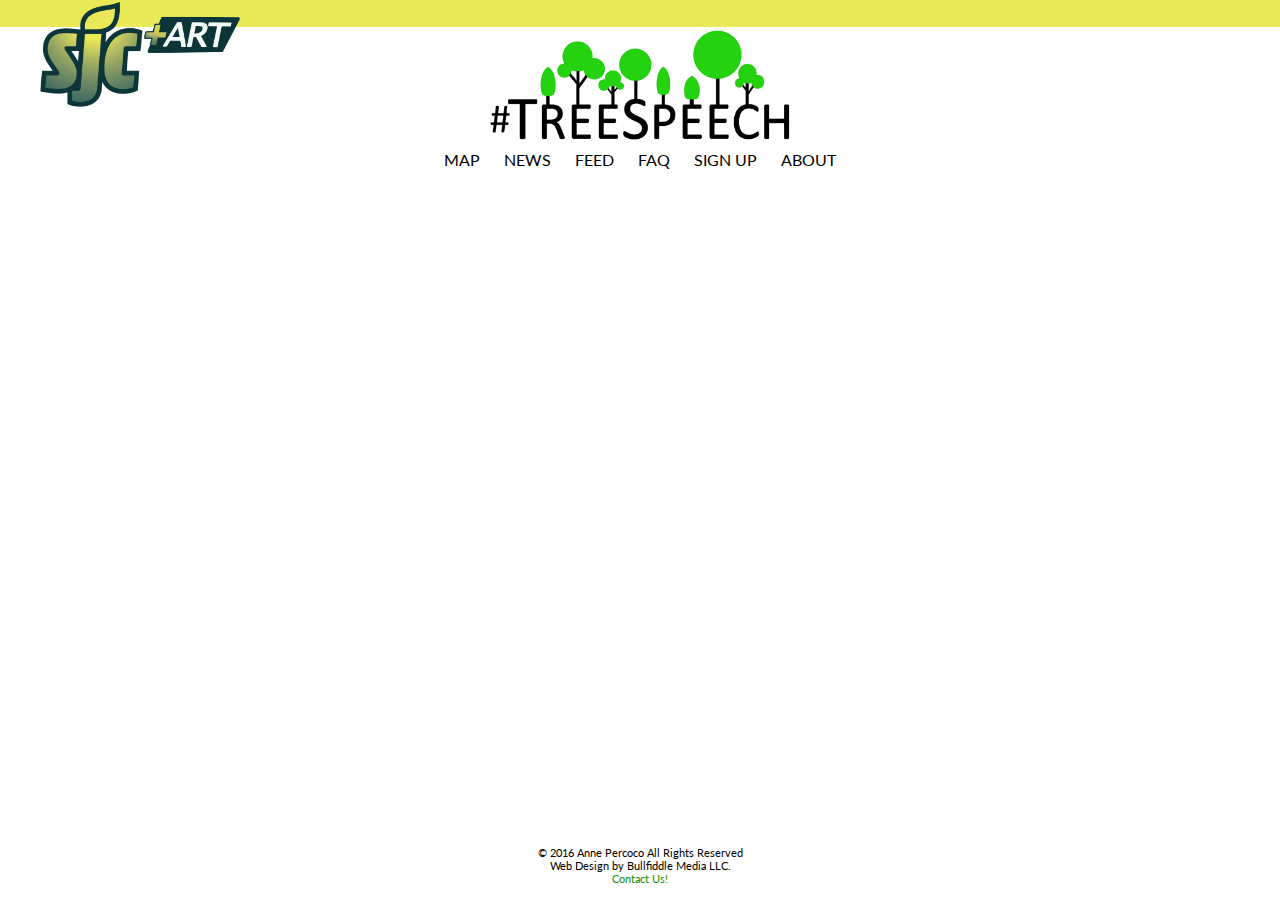
<file: index.html>
<!DOCTYPE html>
<html>
<head>
<meta charset=utf-8 />
<title>#treespeech</title>
<meta name='viewport' content='initial-scale=1,maximum-scale=1,user-scalable=no' />
<link href='css/normalize.css' rel='stylesheet' />
<link href='https://fonts.googleapis.com/css?family=Lato:400,100,700,900,300' rel='stylesheet' type='text/css'>
<link rel="stylesheet" href="https://maxcdn.bootstrapcdn.com/font-awesome/4.6.2/css/font-awesome.min.css">
<script src='https://api.mapbox.com/mapbox.js/v2.4.0/mapbox.js'></script>
<link href='https://api.mapbox.com/mapbox.js/v2.4.0/mapbox.css' rel='stylesheet' />
<link href='css/style.css' rel='stylesheet' />

</head>
<body>

<header>
    <div id="sjc-line"></div>
   <img id="sjc-logo" src="img/sjclogo.png" alt="Sustainable JC" />
     <img id="main-logo" src="img/mainlogo.png" alt="#TreeSpeech"/>
     <ul class="menu" id="big-nav">
        <li class="menu-item"><a href="index.html">Map</a></li>
        <li class="menu-item"><a href="news.html">News</a></li>
        <li class="menu-item"><a href="feed.html">Feed</a></li>
        <!-- <li class="menu-item"><a href="videos.html">Videos</a></li> -->
        <li class="menu-item"><a href="faq.html">FAQ</a></li>
        <li class="menu-item"><a href="signup.html">Sign Up</a></li>
        <li class="menu-item"><a href="about.html">About</a></li>
    </ul>
    <ul class="menu" id="mobile-nav">
        <li id="menu-bars"><a href="#"><i class="fa fa-bars" aria-hidden="true"></i></a></li>
        <li class="menu-item"><a href="index.html">Map</a></li>
        <li class="menu-item"><a href="news.html">News</a></li>
        <li class="menu-item"><a href="feed.html">Feed</a></li>
        <!-- <li class="menu-item"><a href="videos.html">Videos</a></li> -->
        <li class="menu-item"><a href="faq.html">FAQ</a></li>
        <li class="menu-item"><a href="signup.html">Sign Up</a></li>
        <li class="menu-item"><a href="about.html">About</a></li>
    </ul>
</header>

<!-- <ul class="menu" id="social">
    <li><a href="#"><i class="fa fa-facebook-square" aria-hidden="true"></i></a></li>
    <li><a href="#"><i class="fa fa-twitter-square" aria-hidden="true"></i></a></li>
    <li><a href="#"><i class="fa fa-instagram" aria-hidden="true"></i></a></li>
</ul> -->

<div id='map'></div>

<footer id="mapfooter">
    <div>

        
        <p>&copy; 2016 Anne Percoco All Rights Reserved<br>Web Design by Bullfiddle Media LLC.<br><a href="mailto:treespeech@sustainablejc.net">Contact Us!</a></p>
    </div>

</footer>

<div id="tweecool"></div>


<script src="http://code.jquery.com/jquery-1.11.0.min.js" type="text/javascript" charset="utf-8"></script>
<script src="js/trees.js" type="text/javascript"></script>
<script src="js/tweecool.js" type="text/javascript"></script>

<script src="js/app.js" type="text/javascript" charset="utf-8"></script>

</body>
</html>
</file>
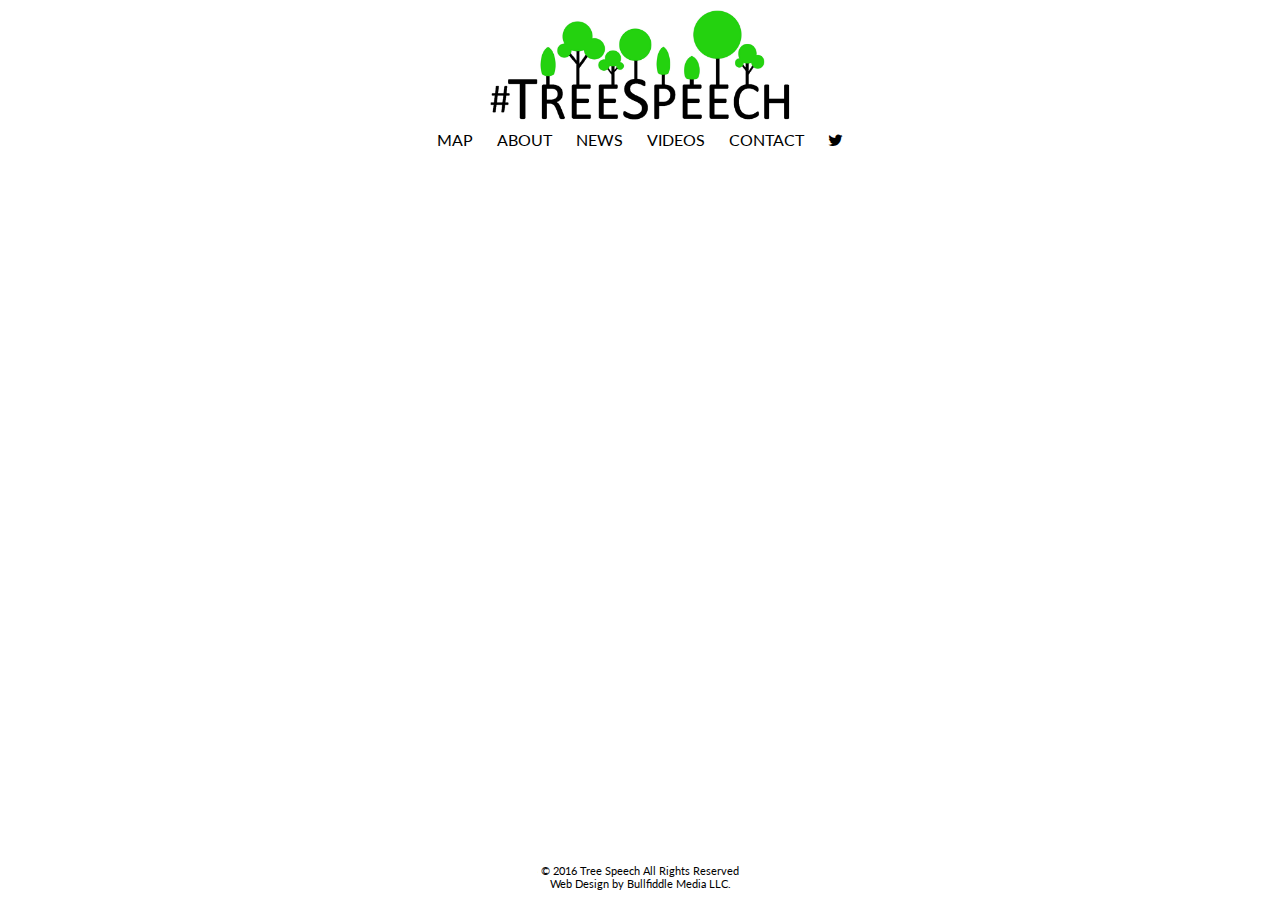
<file: new/index.html>
<!DOCTYPE html>
<html>
<head>
<meta charset=utf-8 />
<title>#treespeech</title>
<meta name='viewport' content='initial-scale=1,maximum-scale=1,user-scalable=no' />
<link href='css/normalize.css' rel='stylesheet' />
<link href='https://fonts.googleapis.com/css?family=Lato:400,100,700,900,300' rel='stylesheet' type='text/css'>
<link rel="stylesheet" href="https://maxcdn.bootstrapcdn.com/font-awesome/4.6.2/css/font-awesome.min.css">
<script src='https://api.mapbox.com/mapbox.js/v2.4.0/mapbox.js'></script>
<link href='https://api.mapbox.com/mapbox.js/v2.4.0/mapbox.css' rel='stylesheet' />
<link href='css/style.css' rel='stylesheet' />

</head>
<body>

<header>
	<img id="main-logo" src="img/mainlogo.png" alt="#TreeSpeech"/>
<!-- <h1 id="main-title">#treespeech</h1> -->
<ul class="menu" id="big-nav">
    <li class="menu-item"><a href="index.html">Map</a></li>
    <li class="menu-item"><a href="about.html">About</a></li>
    
    <li class="menu-item"><a href="news.html">News</a></li>
    <li class="menu-item"><a href="videos.html">Videos</a></li>
    <li class="menu-item"><a href="contact.html">Contact</a></li>
    <li class="menu-item"><a href="https://twitter.com/search?q=%23treespeech&src=tyah" target=" _blank"><i class="fa fa-twitter" aria-hidden="true"></i></a></li>
</ul>
<ul class="menu" id="mobile-nav">
    <li id="menu-bars"><a href="#"><i class="fa fa-bars" aria-hidden="true"></i></a></li>
    <li class="menu-item"><a href="index.html">Map</a></li>
    <li class="menu-item"><a href="about.html">About</a></li>
    
    <li class="menu-item"><a href="news.html">News</a></li>
    <li class="menu-item"><a href="videos.html">Videos</a></li>
    <li class="menu-item"><a href="contact.html">Contact</a></li>
    <li class="menu-item"><a href="https://twitter.com/search?q=%23treespeech&src=tyah" target=" _blank"><i class="fa fa-twitter-square" aria-hidden="true"></i></a></li>
</ul>
</header>

<!-- <ul class="menu" id="social">
    <li><a href="#"><i class="fa fa-facebook-square" aria-hidden="true"></i></a></li>
    <li><a href="#"><i class="fa fa-twitter-square" aria-hidden="true"></i></a></li>
    <li><a href="#"><i class="fa fa-instagram" aria-hidden="true"></i></a></li>
</ul> -->

<div id='map'></div>

<footer><p>&copy; 2016 Tree Speech All Rights Reserved<br>Web Design by Bullfiddle Media LLC.</p></footer>
<div id="tweecool"></div>

<script src="http://code.jquery.com/jquery-1.11.0.min.js" type="text/javascript" charset="utf-8"></script>

<script src="js/tweecool.js" type="text/javascript"></script>

<script src="js/app.js" type="text/javascript" charset="utf-8"></script>

</body>
</html>
</file>
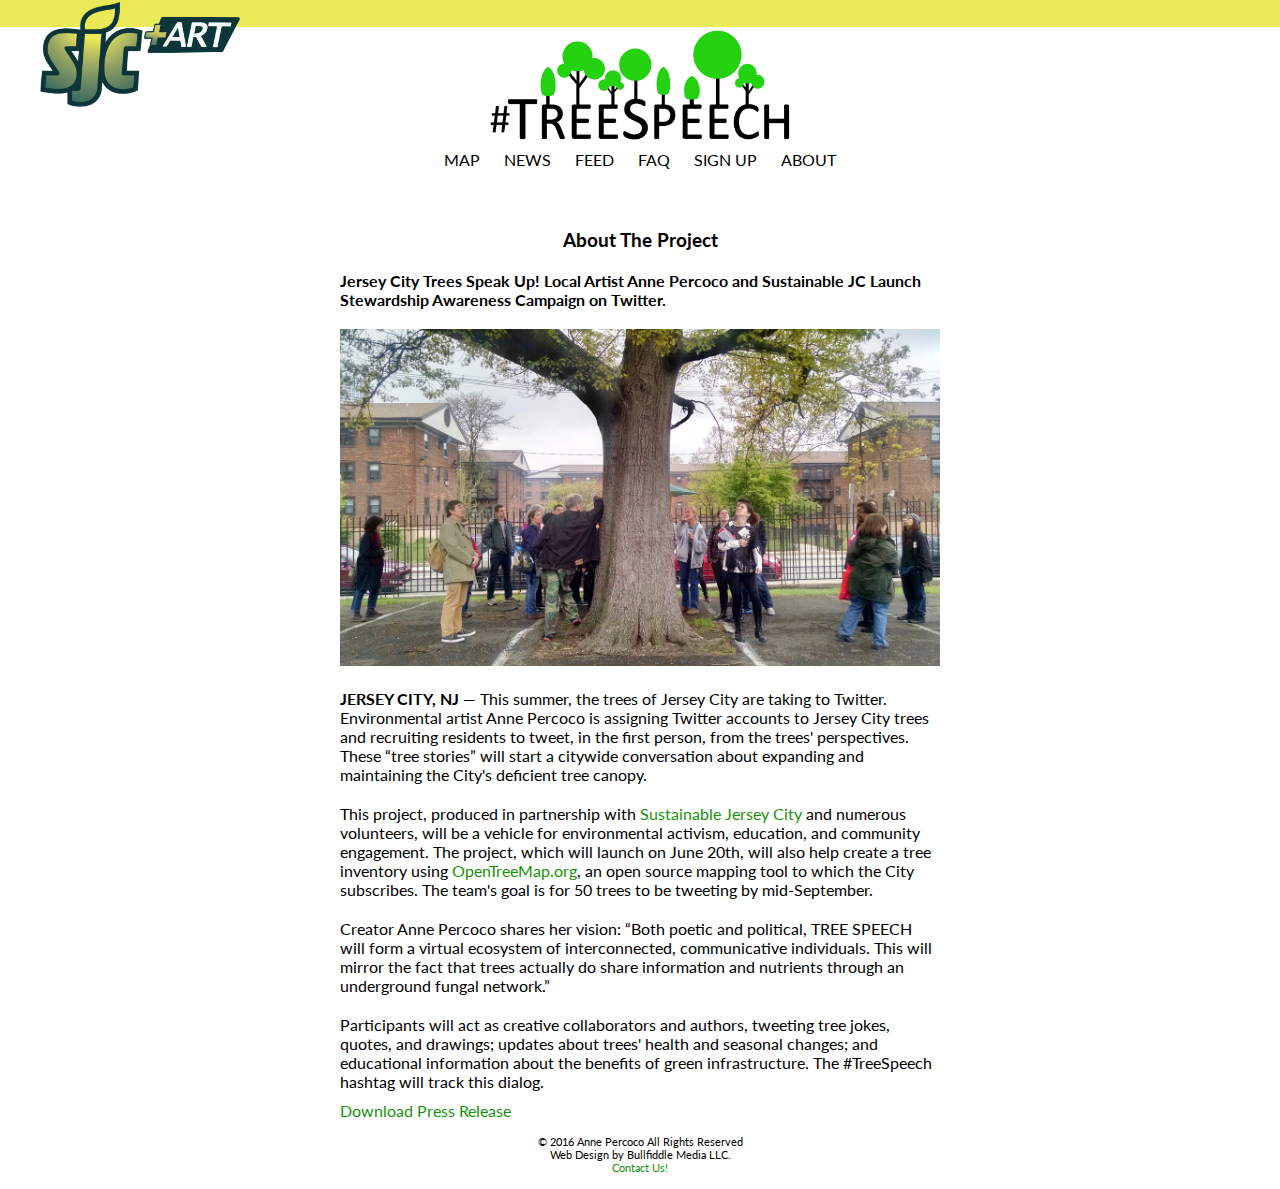
<file: about.html>
<!DOCTYPE html>
<html>
<head>
    <meta charset=utf-8 />
    <title>#treespeech</title>
    <meta name='viewport' content='initial-scale=1,maximum-scale=1,user-scalable=no' />
    <link href='css/normalize.css' rel='stylesheet' />
    <link href='https://fonts.googleapis.com/css?family=Lato:400,100,700,900,300' rel='stylesheet' type='text/css'>
    <link rel="stylesheet" href="https://maxcdn.bootstrapcdn.com/font-awesome/4.6.2/css/font-awesome.min.css">

    <link href='css/style.css' rel='stylesheet' />

</head>
<body>

   <header>
    <div id="sjc-line"></div>
   <img id="sjc-logo" src="img/sjclogo.png" alt="Sustainable JC" />
     <img id="main-logo" src="img/mainlogo.png" alt="#TreeSpeech"/>
     <ul class="menu" id="big-nav">
        <li class="menu-item"><a href="index.html">Map</a></li>
        <li class="menu-item"><a href="news.html">News</a></li>
        <li class="menu-item"><a href="feed.html">Feed</a></li>
        <!-- <li class="menu-item"><a href="videos.html">Videos</a></li> -->
        <li class="menu-item"><a href="faq.html">FAQ</a></li>
        <li class="menu-item"><a href="signup.html">Sign Up</a></li>
        <li class="menu-item"><a href="about.html">About</a></li>
    </ul>
    <ul class="menu" id="mobile-nav">
        <li id="menu-bars"><a href="#"><i class="fa fa-bars" aria-hidden="true"></i></a></li>
        <li class="menu-item"><a href="index.html">Map</a></li>
        <li class="menu-item"><a href="news.html">News</a></li>
        <li class="menu-item"><a href="feed.html">Feed</a></li>
        <!-- <li class="menu-item"><a href="videos.html">Videos</a></li> -->
        <li class="menu-item"><a href="faq.html">FAQ</a></li>
        <li class="menu-item"><a href="signup.html">Sign Up</a></li>
        <li class="menu-item"><a href="about.html">About</a></li>
    </ul>
</header>

<section class="center-content">
    
	
	<h3 class="heading">About The Project</h3>

    <p class="bold">Jersey City Trees Speak Up! Local Artist Anne Percoco and Sustainable JC
Launch Stewardship Awareness Campaign on Twitter.</p>

<img src="img/about.jpg" alt="#treespeech"/>

<p><span class="bold">JERSEY CITY, NJ</span> — This summer, the trees of Jersey City are taking to Twitter. Environmental artist Anne Percoco is assigning Twitter accounts to Jersey City trees and recruiting residents to tweet, in the first person, from the trees' perspectives. These “tree stories” will start a citywide conversation about expanding and maintaining the City's deficient tree canopy.</p>

<p>This project, produced in partnership with <a href="http://www.sustainablejc.org">Sustainable Jersey City</a> and numerous volunteers, will be a vehicle for environmental activism, education, and community engagement. The project, which will launch on June 20th, will also help create a tree inventory using <a href="http://www.opentreemap.org">OpenTreeMap.org</a>, an open source mapping tool to which the City subscribes. The team's goal is for 50 trees to be tweeting by mid-September.</p>
 
<p>Creator Anne Percoco shares her vision: “Both poetic and political, TREE SPEECH will form a virtual ecosystem of interconnected, communicative individuals. This will mirror the fact that trees actually do share information and nutrients through an underground fungal network.” </p>

<p>Participants will act as creative collaborators and authors, tweeting tree jokes, quotes, and drawings; updates about trees' health and seasonal changes; and educational information about the benefits of green infrastructure. The #TreeSpeech hashtag will track this dialog. </p>

<a href="http://sustainablejc.org/wordpress/wp-content/uploads/2016/05/TREE-SPEECH-Press-Release-1.pdf">Download Press Release</a>
		
	

</section>


<footer>
    <div>

   
        
        <p>&copy; 2016 Anne Percoco All Rights Reserved<br>Web Design by Bullfiddle Media LLC.<br><a href="mailto:treespeech@sustainablejc.net">Contact Us!</a></p>
        

    </div>

</footer>


<script src="http://code.jquery.com/jquery-1.11.0.min.js" type="text/javascript" charset="utf-8"></script>



<script src="js/app.js" type="text/javascript" charset="utf-8"></script>

</body>
</html>
</file>
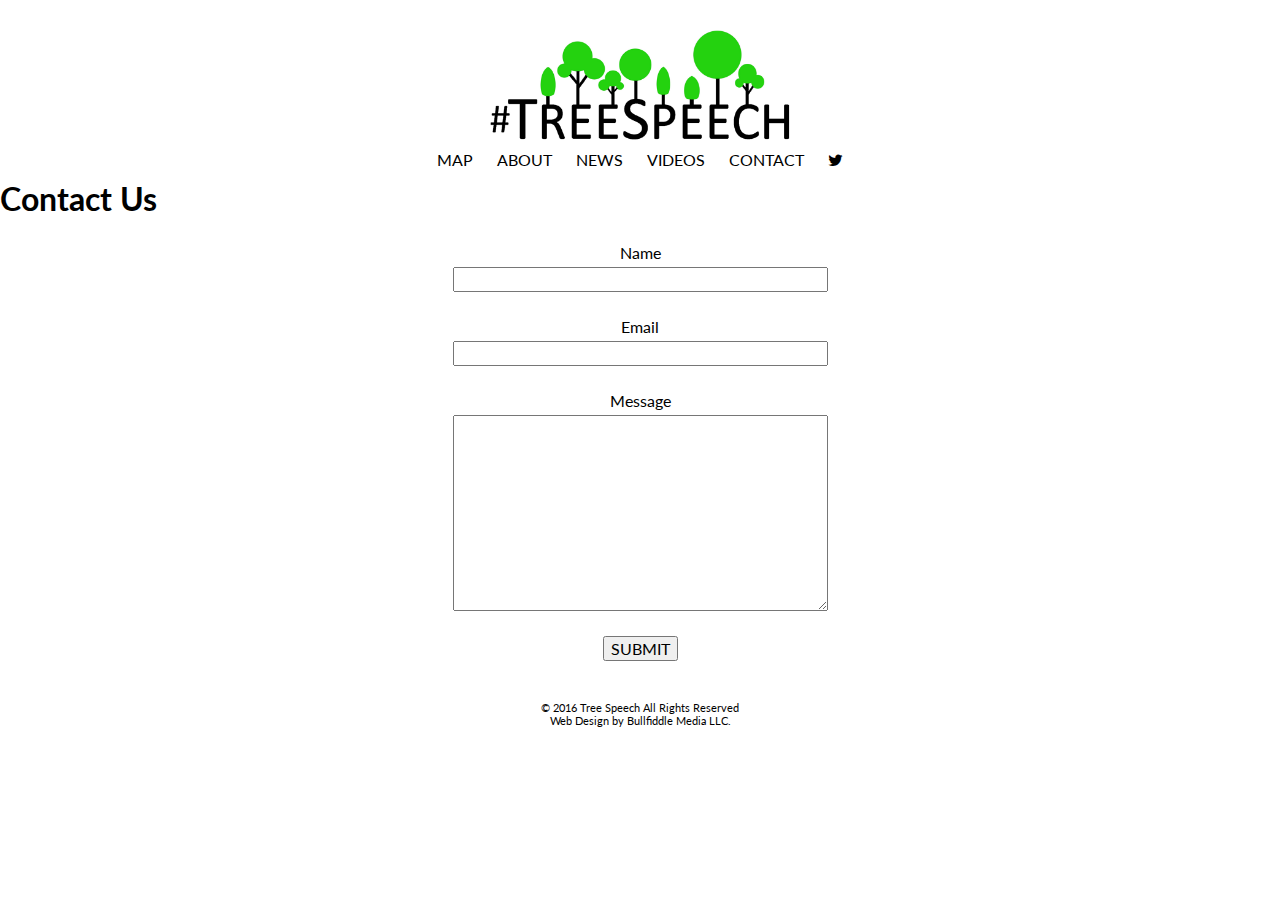
<file: contact.html>
<!DOCTYPE html>
<html>
<head>
<meta charset=utf-8 />
<title>#treespeech</title>
<meta name='viewport' content='initial-scale=1,maximum-scale=1,user-scalable=no' />
<link href='css/normalize.css' rel='stylesheet' />
<link href='https://fonts.googleapis.com/css?family=Lato:400,100,700,900,300' rel='stylesheet' type='text/css'>
<link rel="stylesheet" href="https://maxcdn.bootstrapcdn.com/font-awesome/4.6.2/css/font-awesome.min.css">
<script src='https://api.mapbox.com/mapbox.js/v2.4.0/mapbox.js'></script>
<link href='https://api.mapbox.com/mapbox.js/v2.4.0/mapbox.css' rel='stylesheet' />
<link href='css/style.css' rel='stylesheet' />
<link href='css/contact.css' rel='stylesheet' />

</head>
<body>

<header>
	<img id="main-logo" src="img/mainlogo.png" alt="#TreeSpeech"/>
<!-- <h1 id="main-title">#treespeech</h1> -->
<ul class="menu" id="big-nav">
    <li class="menu-item"><a href="index.html">Map</a></li>
    <li class="menu-item"><a href="about.html">About</a></li>
    
    <li class="menu-item"><a href="news.html">News</a></li>
    <li class="menu-item"><a href="videos.html">Videos</a></li>
    <li class="menu-item"><a href="contact.html">Contact</a></li>
    <li class="menu-item"><a href="https://twitter.com/search?q=%23treespeech&src=tyah" target=" _blank"><i class="fa fa-twitter" aria-hidden="true"></i></a></li>
</ul>
<ul class="menu" id="mobile-nav">
    <li id="menu-bars"><a href="#"><i class="fa fa-bars" aria-hidden="true"></i></a></li>
    <li class="menu-item"><a href="index.html">Map</a></li>
    <li class="menu-item"><a href="about.html">About</a></li>
    
    <li class="menu-item"><a href="news.html">News</a></li>
    <li class="menu-item"><a href="videos.html">Videos</a></li>
    <li class="menu-item"><a href="contact.html">Contact</a></li>
    <li class="menu-item"><a href="https://twitter.com/search?q=%23treespeech&src=tyah" target=" _blank"><i class="fa fa-twitter-square" aria-hidden="true"></i></a></li>
</ul>
</header>

<h1 class="title">Contact Us</h1>

            <form action="php/contact.php" method="post" class="hori-cent trans-back">
            <div class="formInput">
                <label for="name">Name</label> 
                <input type="text" name="name" required="">
            </div>

            <div class="formInput">
                <label for="email">Email</label>
                <input type="email" name="email" required="">
            </div>

            
            <div class="formInput messageInput">
                <label for="message">Message</label>   
                <textarea name="message" maxlength="2000" rows="10" required=""></textarea>
            </div>
            
            
            <input class="button" type="submit" value="SUBMIT">
        </form>

<footer><p>&copy; 2016 Tree Speech All Rights Reserved<br>Web Design by Bullfiddle Media LLC.</p></footer>
<div id="tweecool"></div>

<script src="http://code.jquery.com/jquery-1.11.0.min.js" type="text/javascript" charset="utf-8"></script>

<!-- <script src="js/tweecool.js" type="text/javascript"></script> -->

<script src="js/app.js" type="text/javascript" charset="utf-8"></script>

</body>
</html>
</file>
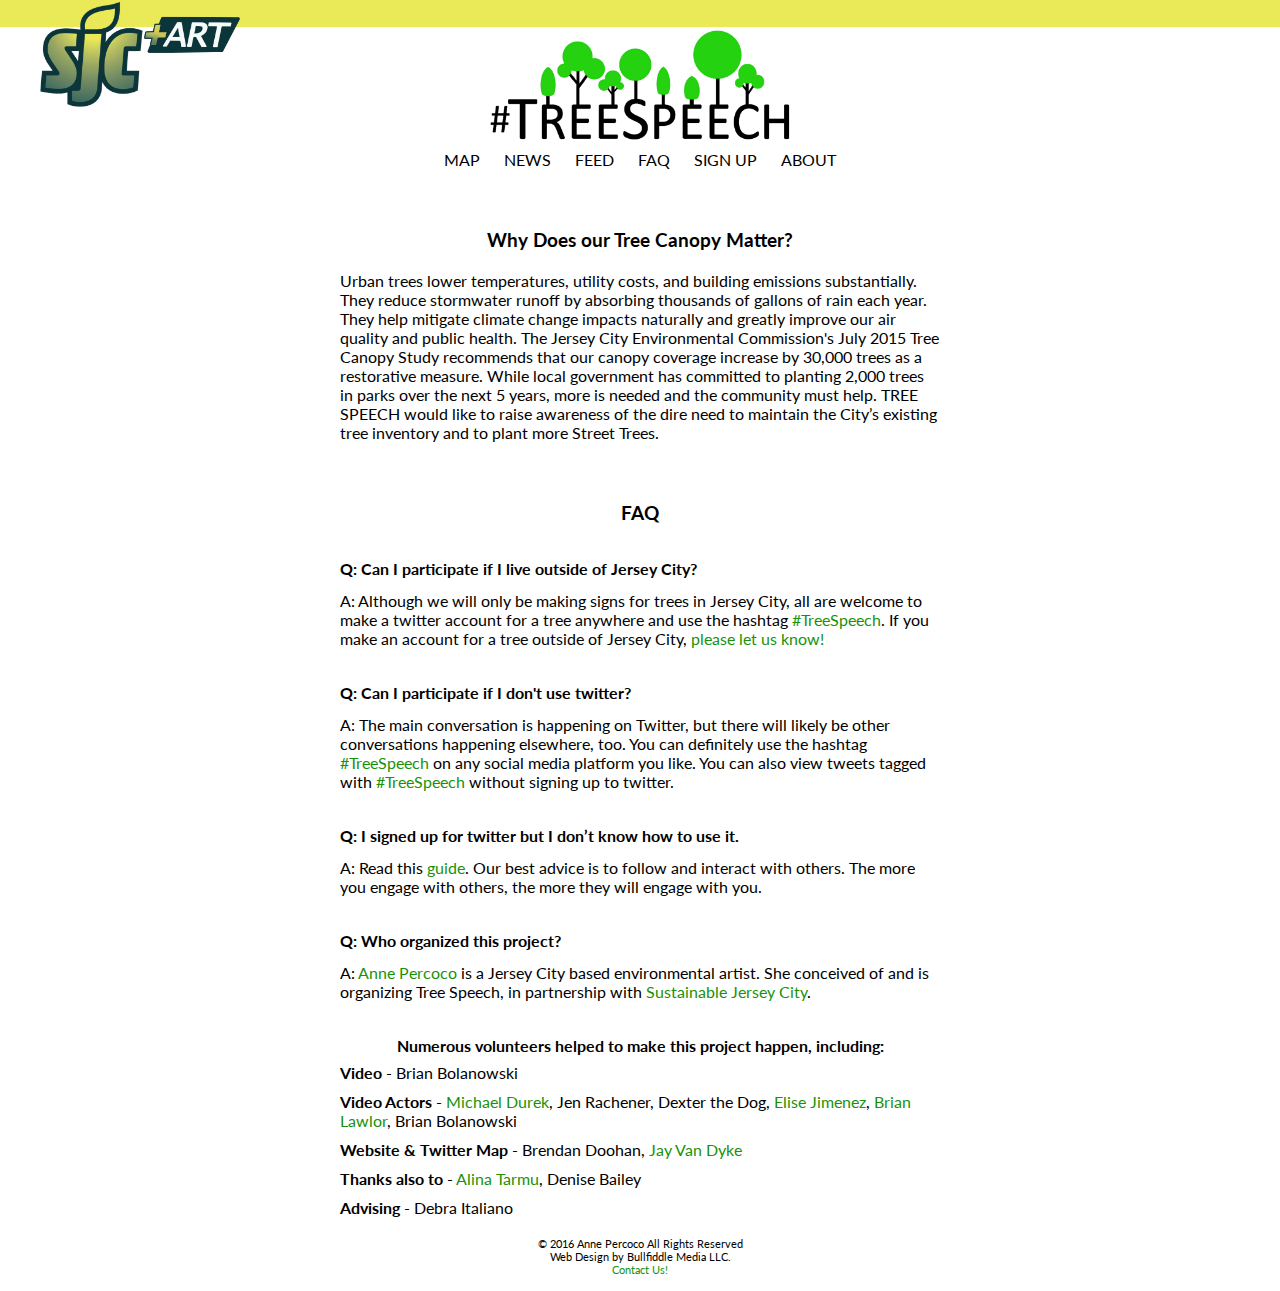
<file: faq.html>
<!DOCTYPE html>
<html>
<head>
    <meta charset=utf-8 />
    <title>#treespeech</title>
    <meta name='viewport' content='initial-scale=1,maximum-scale=1,user-scalable=no' />
    <link href='css/normalize.css' rel='stylesheet' />
    <link href='https://fonts.googleapis.com/css?family=Lato:400,100,700,900,300' rel='stylesheet' type='text/css'>
    <link rel="stylesheet" href="https://maxcdn.bootstrapcdn.com/font-awesome/4.6.2/css/font-awesome.min.css">

    <link href='css/style.css' rel='stylesheet' />

</head>
<body>
<header>
    <div id="sjc-line"></div>
   <img id="sjc-logo" src="img/sjclogo.png" alt="Sustainable JC" />
     <img id="main-logo" src="img/mainlogo.png" alt="#TreeSpeech"/>
     <ul class="menu" id="big-nav">
        <li class="menu-item"><a href="index.html">Map</a></li>
        <li class="menu-item"><a href="news.html">News</a></li>
        <li class="menu-item"><a href="feed.html">Feed</a></li>
        <!-- <li class="menu-item"><a href="videos.html">Videos</a></li> -->
        <li class="menu-item"><a href="faq.html">FAQ</a></li>
        <li class="menu-item"><a href="signup.html">Sign Up</a></li>
        <li class="menu-item"><a href="about.html">About</a></li>
    </ul>
    <ul class="menu" id="mobile-nav">
        <li id="menu-bars"><a href="#"><i class="fa fa-bars" aria-hidden="true"></i></a></li>
        <li class="menu-item"><a href="index.html">Map</a></li>
        <li class="menu-item"><a href="news.html">News</a></li>
        <li class="menu-item"><a href="feed.html">Feed</a></li>
        <!-- <li class="menu-item"><a href="videos.html">Videos</a></li> -->
        <li class="menu-item"><a href="faq.html">FAQ</a></li>
        <li class="menu-item"><a href="signup.html">Sign Up</a></li>
        <li class="menu-item"><a href="about.html">About</a></li>
    </ul>
</header>

<section class="center-content">
    
	
	
        
        <h3 class="heading">Why Does our Tree Canopy Matter?</h3>
        <p>Urban trees lower temperatures, utility costs, and building emissions substantially. They reduce stormwater runoff by absorbing thousands of gallons of rain each year. They help mitigate climate change impacts naturally and greatly improve our air quality and public health. The Jersey City Environmental Commission's July 2015 Tree Canopy Study recommends that our canopy coverage increase by 30,000 trees as a restorative measure. While local government has committed to planting 2,000 trees in parks over the next 5 years, more is needed and the community must help. TREE SPEECH would like to raise awareness of the dire need to maintain the City’s existing tree inventory and to plant more Street Trees.</p>
		
		<h3 class="heading">FAQ</h3>
		
		<h4>Q: Can I participate if I live outside of Jersey City?</h4>

		<p>A: Although we will only be making signs for trees in Jersey City, all are welcome to make a twitter account for a tree anywhere and use the hashtag <a href="https://twitter.com/hashtag/treespeech?f=tweets&vertical=default&src=hash">#TreeSpeech</a>. If you make an account for a tree outside of Jersey City, <a href="mailto:treespeech@sustainablejc.org">please let us know!</a></p>

		<h4>Q: Can I participate if I don't use twitter?</h4>

		<p>A: The main conversation is happening on Twitter, but there will likely be other conversations happening elsewhere, too. You can definitely use the hashtag <a href="https://twitter.com/hashtag/treespeech?f=tweets&vertical=default&src=hash">#TreeSpeech</a> on any social media platform you like.  You can also view tweets tagged with <a href="https://twitter.com/hashtag/treespeech?f=tweets&vertical=default&src=hash">#TreeSpeech</a> without signing up to twitter.</p>

		<h4>Q: I signed up for twitter but I don’t know how to use it.</h4>
	
		<p>A: Read this <a href="http://www.steamfeed.com/how-to-twitter-guide-for-twitter/">guide</a>. Our best advice is to follow and interact with others. The more you engage with others, the more they will engage with you.</p>

		<h4>Q: Who organized this project?</h4>

		<p>A: <a href="http://annepercoco.com/">Anne Percoco</a> is a Jersey City based environmental artist. She conceived of and is organizing Tree Speech, in partnership with <a href="http://sustainablejc.org/">Sustainable Jersey City</a>. </p>

		<h4 class="heading">Numerous volunteers helped to make this project happen, including: </h4>
        <ul>
		<li><span class="bold">Video</span> - Brian Bolanowski</li>
		<li><span class="bold">Video Actors</span> - <a href="http://michaeldurek.com/wp/">Michael Durek</a>, Jen Rachener, Dexter the Dog, <a href="http://geekilicious.co/">Elise Jimenez</a>, <a href="https://soundcloud.com/brianlawlor">Brian Lawlor</a>, Brian Bolanowski</li>
		<li><span class="bold">Website & Twitter Map</span> - Brendan Doohan, <a href="http://jayvandyke.com/">Jay Van Dyke</a></li>
		<li><span class="bold">Thanks also to</span> - <a href="http://www.soranatarmu.com/">Alina Tarmu</a>, Denise Bailey</li>
		<li><span class="bold">Advising</span> - Debra Italiano</li>
    </ul>

    </div>

    
</section>

<section class="bottom-content">
</section>



<footer>
    <div>

        
        <p>&copy; 2016 Anne Percoco All Rights Reserved<br>Web Design by Bullfiddle Media LLC.<br><a href="mailto:treespeech@sustainablejc.net">Contact Us!</a></p>
        

    </div>

</footer>


<script src="http://code.jquery.com/jquery-1.11.0.min.js" type="text/javascript" charset="utf-8"></script>



<script src="js/app.js" type="text/javascript" charset="utf-8"></script>

</body>
</html>
</file>
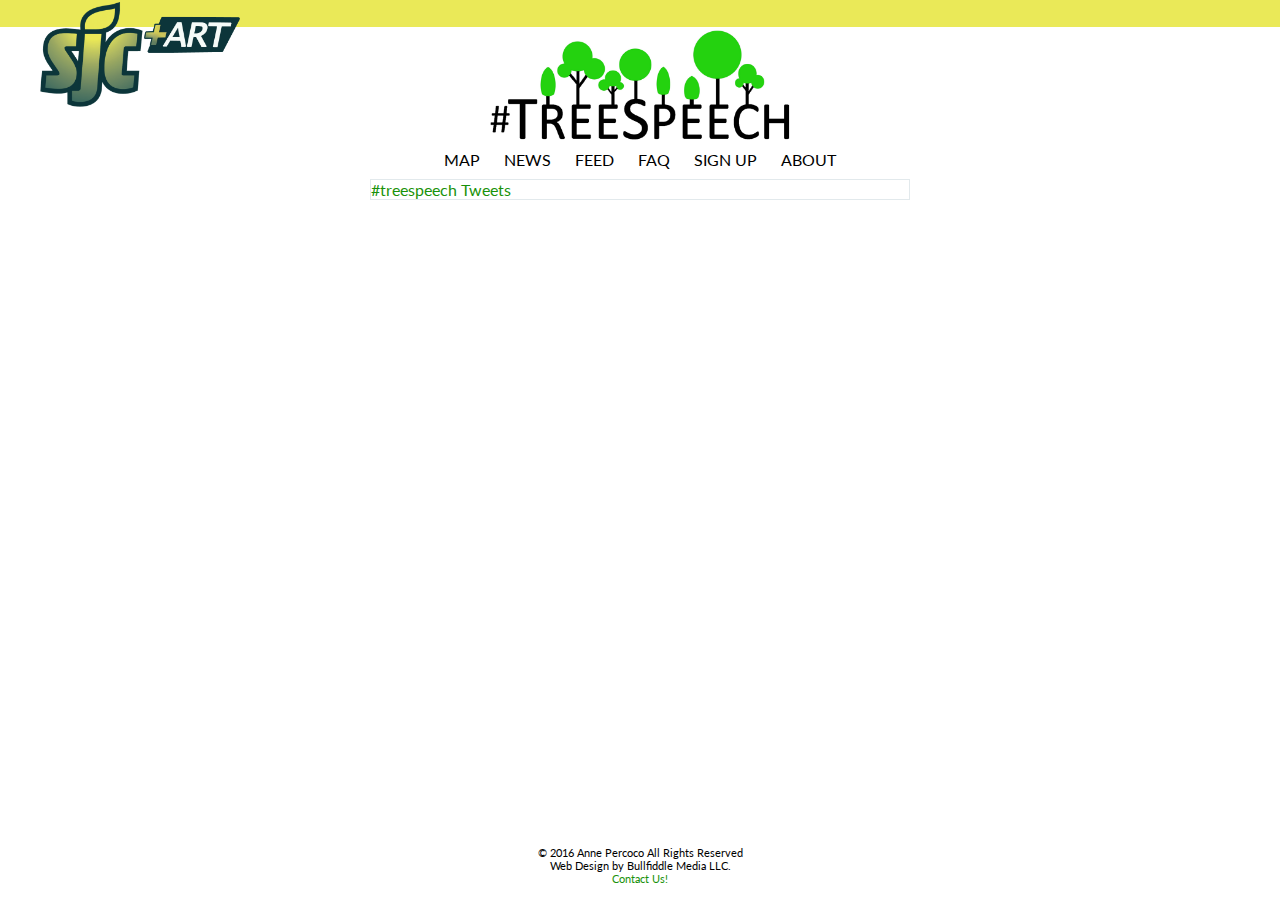
<file: feed.html>
<!DOCTYPE html>
<html>
<head>
    <meta charset=utf-8 />
    <title>#treespeech</title>
    <meta name='viewport' content='initial-scale=1,maximum-scale=1,user-scalable=no' />
    <link href='css/normalize.css' rel='stylesheet' />
    <link href='https://fonts.googleapis.com/css?family=Lato:400,100,700,900,300' rel='stylesheet' type='text/css'>
    <link rel="stylesheet" href="https://maxcdn.bootstrapcdn.com/font-awesome/4.6.2/css/font-awesome.min.css">

    <link href='css/style.css' rel='stylesheet' />

</head>
<body>

    <header>
    <div id="sjc-line"></div>
   <img id="sjc-logo" src="img/sjclogo.png" alt="Sustainable JC" />
     <img id="main-logo" src="img/mainlogo.png" alt="#TreeSpeech"/>
     <ul class="menu" id="big-nav">
        <li class="menu-item"><a href="index.html">Map</a></li>
        <li class="menu-item"><a href="news.html">News</a></li>
        <li class="menu-item"><a href="feed.html">Feed</a></li>
        <!-- <li class="menu-item"><a href="videos.html">Videos</a></li> -->
        <li class="menu-item"><a href="faq.html">FAQ</a></li>
        <li class="menu-item"><a href="signup.html">Sign Up</a></li>
        <li class="menu-item"><a href="about.html">About</a></li>
    </ul>
    <ul class="menu" id="mobile-nav">
        <li id="menu-bars"><a href="#"><i class="fa fa-bars" aria-hidden="true"></i></a></li>
        <li class="menu-item"><a href="index.html">Map</a></li>
        <li class="menu-item"><a href="news.html">News</a></li>
        <li class="menu-item"><a href="feed.html">Feed</a></li>
        <!-- <li class="menu-item"><a href="videos.html">Videos</a></li> -->
        <li class="menu-item"><a href="faq.html">FAQ</a></li>
        <li class="menu-item"><a href="signup.html">Sign Up</a></li>
        <li class="menu-item"><a href="about.html">About</a></li>
    </ul>
</header>



<section class="center-content">



    

        
        <div  id="twitter-feed"class="container">
            <a class="twitter-timeline" href="https://twitter.com/hashtag/treespeech" data-widget-id="736705480261701632">#treespeech Tweets</a>
            <script>!function(d,s,id){var js,fjs=d.getElementsByTagName(s)[0],p=/^http:/.test(d.location)?'http':'https';if(!d.getElementById(id)){js=d.createElement(s);js.id=id;js.src=p+"://platform.twitter.com/widgets.js";fjs.parentNode.insertBefore(js,fjs);}}(document,"script","twitter-wjs");</script>
        </div>


    
    
</section>

<section class="bottom-content">
</section>




<footer>
    <div>
        <p>&copy; 2016 Anne Percoco All Rights Reserved<br>Web Design by Bullfiddle Media LLC.<br><a href="mailto:treespeech@sustainablejc.net">Contact Us!</a></p>
        

    </div>

</footer>


<script src="http://code.jquery.com/jquery-1.11.0.min.js" type="text/javascript" charset="utf-8"></script>


<script src="js/app.js" type="text/javascript" charset="utf-8"></script>

</body>
</html>
</file>
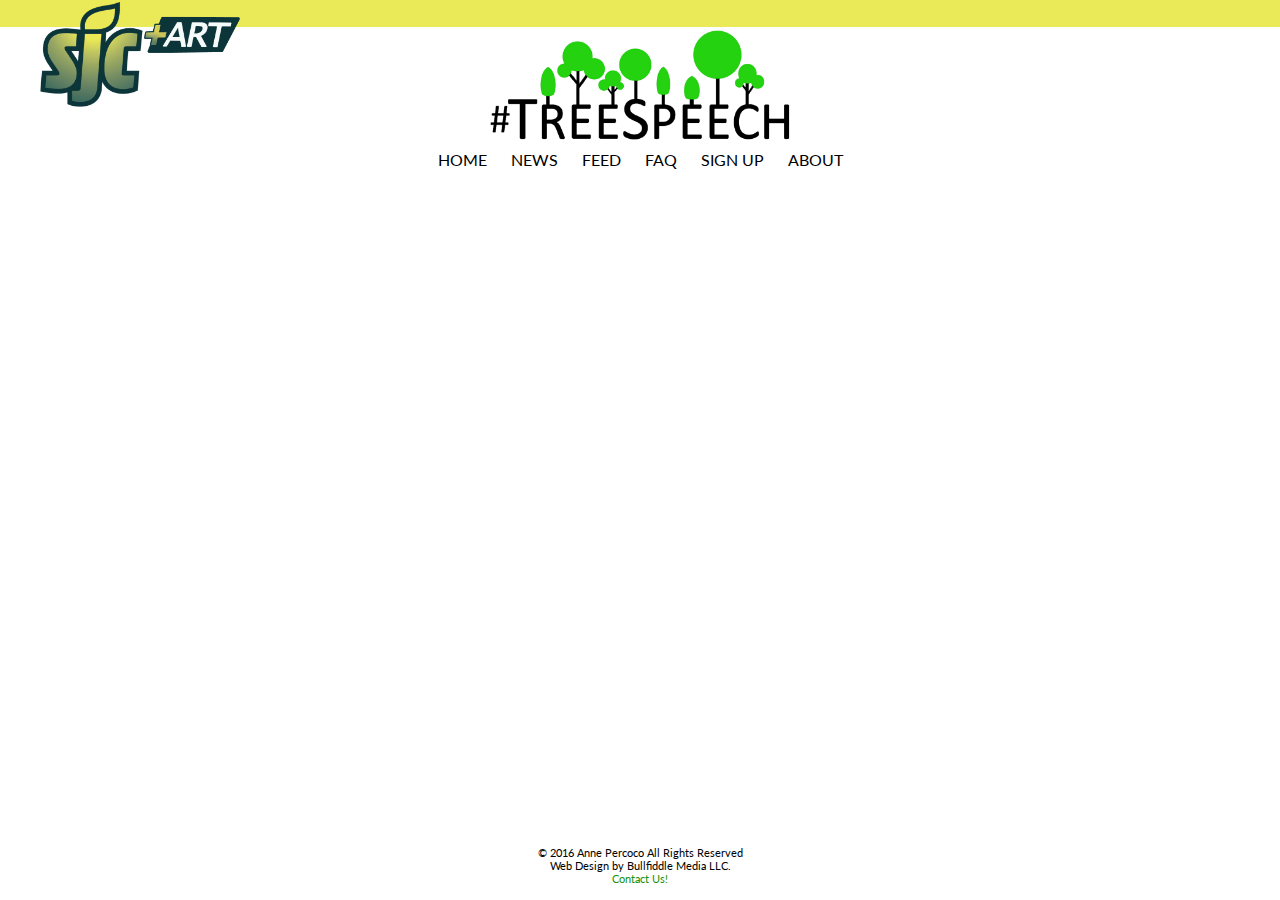
<file: map.html>
<!DOCTYPE html>
<html>
<head>
<meta charset=utf-8 />
<title>#treespeech</title>
<meta name='viewport' content='initial-scale=1,maximum-scale=1,user-scalable=no' />
<link href='css/normalize.css' rel='stylesheet' />
<link href='https://fonts.googleapis.com/css?family=Lato:400,100,700,900,300' rel='stylesheet' type='text/css'>
<link rel="stylesheet" href="https://maxcdn.bootstrapcdn.com/font-awesome/4.6.2/css/font-awesome.min.css">
<script src='https://api.mapbox.com/mapbox.js/v2.4.0/mapbox.js'></script>
<link href='https://api.mapbox.com/mapbox.js/v2.4.0/mapbox.css' rel='stylesheet' />
<link href='css/style.css' rel='stylesheet' />

</head>
<body>

<header>
    <div id="sjc-line"></div>
   <img id="sjc-logo" src="img/sjclogo.png" alt="Sustainable JC" />
     <img id="main-logo" src="img/mainlogo.png" alt="#TreeSpeech"/>
     <ul class="menu" id="big-nav">
        <li class="menu-item"><a href="index.html">Home</a></li>
        <li class="menu-item"><a href="news.html">News</a></li>
        <li class="menu-item"><a href="feed.html">Feed</a></li>
        <!-- <li class="menu-item"><a href="videos.html">Videos</a></li> -->
        <li class="menu-item"><a href="faq.html">FAQ</a></li>
        <li class="menu-item"><a href="signup.html">Sign Up</a></li>
        <li class="menu-item"><a href="about.html">About</a></li>
    </ul>
    <ul class="menu" id="mobile-nav">
        <li id="menu-bars"><a href="#"><i class="fa fa-bars" aria-hidden="true"></i></a></li>
        <li class="menu-item"><a href="index.html">Home</a></li>
        <li class="menu-item"><a href="news.html">News</a></li>
        <li class="menu-item"><a href="feed.html">Feed</a></li>
        <!-- <li class="menu-item"><a href="videos.html">Videos</a></li> -->
        <li class="menu-item"><a href="faq.html">FAQ</a></li>
        <li class="menu-item"><a href="signup.html">Sign Up</a></li>
        <li class="menu-item"><a href="about.html">About</a></li>
    </ul>
</header>

<!-- <ul class="menu" id="social">
    <li><a href="#"><i class="fa fa-facebook-square" aria-hidden="true"></i></a></li>
    <li><a href="#"><i class="fa fa-twitter-square" aria-hidden="true"></i></a></li>
    <li><a href="#"><i class="fa fa-instagram" aria-hidden="true"></i></a></li>
</ul> -->

<div id='map'></div>

<footer id="mapfooter">
    <div>

        
        <p>&copy; 2016 Anne Percoco All Rights Reserved<br>Web Design by Bullfiddle Media LLC.<br><a href="mailto:treespeech@sustainablejc.net">Contact Us!</a></p>
    </div>

</footer>

<div id="tweecool"></div>


<script src="http://code.jquery.com/jquery-1.11.0.min.js" type="text/javascript" charset="utf-8"></script>

<script src="js/tweecool.js" type="text/javascript"></script>

<script src="js/app.js" type="text/javascript" charset="utf-8"></script>

</body>
</html>
</file>
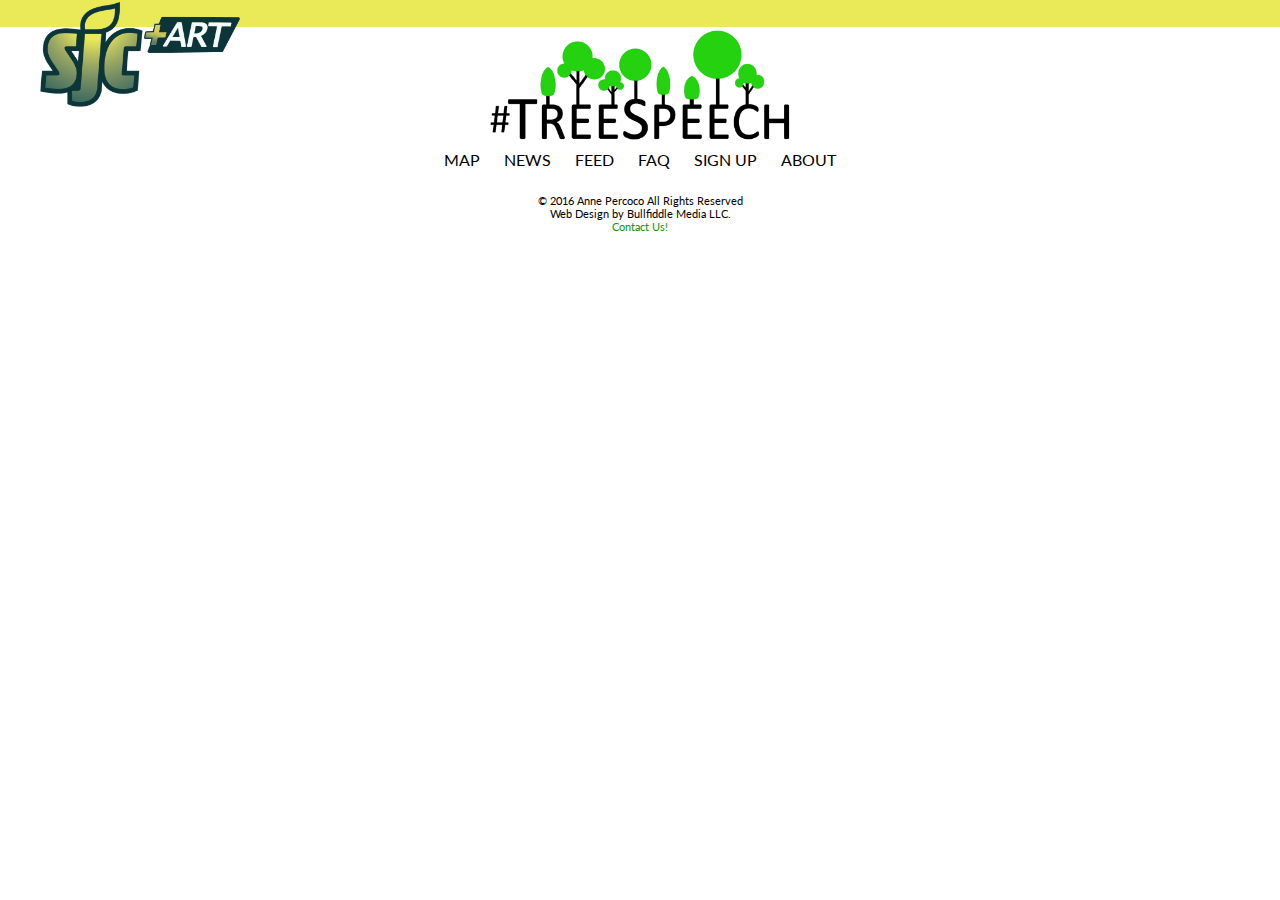
<file: news.html>
<!DOCTYPE html>
<html>
<head>
<meta charset=utf-8 />
<title>#treespeech</title>
<meta name='viewport' content='initial-scale=1,maximum-scale=1,user-scalable=no' />
<link href='css/normalize.css' rel='stylesheet' />
<link href='https://fonts.googleapis.com/css?family=Lato:400,100,700,900,300' rel='stylesheet' type='text/css'>
<link rel="stylesheet" href="https://maxcdn.bootstrapcdn.com/font-awesome/4.6.2/css/font-awesome.min.css">

<link href='css/style.css' rel='stylesheet' />
<link href='css/blog.css' rel='stylesheet' />

</head>
<body id="main-body">

<header>
    <div id="sjc-line"></div>
   <img id="sjc-logo" src="img/sjclogo.png" alt="Sustainable JC" />
     <img id="main-logo" src="img/mainlogo.png" alt="#TreeSpeech"/>
     <ul class="menu" id="big-nav">
        <li class="menu-item"><a href="index.html">Map</a></li>
        <li class="menu-item"><a href="news.html">News</a></li>
        <li class="menu-item"><a href="feed.html">Feed</a></li>
        <!-- <li class="menu-item"><a href="videos.html">Videos</a></li> -->
        <li class="menu-item"><a href="faq.html">FAQ</a></li>
        <li class="menu-item"><a href="signup.html">Sign Up</a></li>
        <li class="menu-item"><a href="about.html">About</a></li>
    </ul>
    <ul class="menu" id="mobile-nav">
        <li id="menu-bars"><a href="#"><i class="fa fa-bars" aria-hidden="true"></i></a></li>
        <li class="menu-item"><a href="index.html">Map</a></li>
        <li class="menu-item"><a href="news.html">News</a></li>
        <li class="menu-item"><a href="feed.html">Feed</a></li>
        <!-- <li class="menu-item"><a href="videos.html">Videos</a></li> -->
        <li class="menu-item"><a href="faq.html">FAQ</a></li>
        <li class="menu-item"><a href="signup.html">Sign Up</a></li>
        <li class="menu-item"><a href="about.html">About</a></li>
    </ul>
</header>

<!-- <ul class="menu" id="social">
    <li><a href="#"><i class="fa fa-facebook-square" aria-hidden="true"></i></a></li>
    <li><a href="#"><i class="fa fa-twitter-square" aria-hidden="true"></i></a></li>
    <li><a href="#"><i class="fa fa-instagram" aria-hidden="true"></i></a></li>
</ul> -->

<script type="text/javascript" src="http://treespeechjc.tumblr.com/js"></script>


<footer>
    <div>

        <p>&copy; 2016 Anne Percoco All Rights Reserved<br>Web Design by Bullfiddle Media LLC.<br><a href="mailto:treespeech@sustainablejc.net">Contact Us!</a></p>
        

    </div>

</footer>

<script src="http://code.jquery.com/jquery-1.11.0.min.js" type="text/javascript" charset="utf-8"></script>



<script src="js/app.js" type="text/javascript" charset="utf-8"></script>

</body>
</html>
</file>
<file: css/style.css>
* {
	-moz-box-sizing: border-box;
	box-sizing: border-box;
	margin: 0;
}

body { 
	margin:0; 
	padding:0; 
	font-family: 'Lato', sans-serif;
}

header {
	
	width: 100%;
	background-color: white;
	position: relative;
	z-index: 200;
}

a {
	color: #19920A;
	text-decoration: none;
}

a:hover {
	color: #24d20f;
	text-decoration: underline;
}

#sjc-line {
	height: 15px;
	width: 100%;
	position: absolute;
	top: 0;
	left: 0;
	background-color: #eae958;
}
#sjc-logo {
	position: absolute;
	top: 2px;
	left: 10px;
	width: 100px;
}




#main-logo {
	display: block;
	margin: 0 auto;
	padding-top: 20px;
	width: 200px;
}



.menu {
	display: block;
	text-align: center;
	margin: 0;

	padding: 10px 0;

	overflow: visible;
	text-transform: uppercase;
}


.menu li a {
	text-decoration: none;
	color: black;

}


#big-nav {
	display: none;
}

#mobile-nav {

}


#mobile-nav .menu-item {
	display: none;
	padding: 10px 0;

	background-color: white;
}
#mobile-nav #menu-bars {
	display: inline-block;
}

#mobile-nav .menu-item a {


	padding: 5px 10px;
}

#mobile-nav .menu-item a:hover {
	border-right: 1px solid black;
	border-left: 1px solid black;


}
img {
	width: 100%;
}

#map-image {
	border: 1px solid rgba(15, 70, 100, .12);
	border-radius: 10px;
}

.container {
	width: 90%;

	margin: 0 auto;
}

.heading {
	text-align: center;
	padding: 50px 0 10px 0;
}

iframe {
	border: none;
	width: 95% !important;
	margin: 0 auto !important;
	display: block !important;
}
#twitter-feed {
	border: 1px solid rgba(15, 70, 100, .12);

}
.top-content {
	width: 90%;
	max-width: 900px;
	margin: 0 auto;
	margin-top: 40px;
	clear: both;
}

.left-content {
	width: 100%;
	float: none;
}
.right-content {
	width: 100%;
	float: none;

}

.bottom-content {
	width: 70%;
	margin: 0 auto;
	clear: both;
}

.donate {
	text-align: center;
	padding-top: 10px;
}

.center-content {
	width: 90%;
	margin: 0 auto;
	max-width: 600px;
	min-height: calc(100vh - 69px - 132px);
}

.center-content h4 {
	padding: 25px 0 3px 0;
}

.center-content ul {
	padding: 0;
	list-style-type: none;
}

.center-content ul {
	padding: 0;
}

.center-content li {

	
	padding: 5px 0;
	margin: 0;
}

.center-content p {
	padding: 10px 0;
}

.center-content img {
	padding: 10px 0;
}

.center-content form {
	padding-top: 40px;
	text-align: center;
}

.center-content .bold {
	font-weight: bold;
}

.center-content .italic {
	font-weight: normal;
	font-style: italic;
}
.example-tweet {
	display: block;
	width: 80%;
	margin: 0 auto;
	font-style: italic;
	padding-bottom: 10px;
}

#map { 
	position:absolute; 
	top:132px; 
	bottom:69px;
	width: 100%;
	z-index: 0;

}



footer {
	padding:15px 0;
	width: 100%;
	text-align: center;
}

#mapfooter {
	position: absolute;
	bottom: 0;
	background-color: white;
}



footer p {
	font-size: .7em;


}

#tweecool {
	display: none;
}

.leaflet-container a {
	color: #19920A;
	text-decoration: none;
}

.leaflet-container a:hover {
	color: #24d20f;
	text-decoration: underline;
}

.leaflet-container .marker-title {
	font-size: 1.5em;
	padding: 5px 0;
}

@media (min-width: 768px) {



	header {

	}
	#main-logo {
		padding-top: 30px;
		width: 300px;
	}
	#sjc-line {
	height: 27px;
}
#sjc-logo {
	left: 40px;
	width: 200px;

}

	#mobile-nav {
		display: none;
	}
	#big-nav {
		display: block;
	}
	#big-nav .menu-item {
		padding: 0 10px;
		display: inline-block;
	}

	#mobile-nav #menu-bars {
		display: none;
	}

	#big-nav li a:hover {
		border-bottom: 1px solid black;
		border-top: 1px solid black;


	}


	.left-content {
	width: 60%;
	float: left;
}
.right-content {
	width: 40%;
	float: right;

}
.center-content {
	min-height: calc(100vh - 69px - 179px);
}

	#map { 
		top:179px; 
		bottom:69px;


	}




}
</file>
<file: new/css/style.css>
* {
	-moz-box-sizing: border-box;
	box-sizing: border-box;
	margin: 0;
}

body { 
	margin:0; 
	padding:0; 
	font-family: 'Lato', sans-serif;
}

header {
	
	width: 100%;
	background-color: white;
	position: relative;
	z-index: 200;
}

/*#main-title {
	padding: 20px 0;
	margin: 0;
	text-align: center;
	font-weight: 300;
	font-size: 2em;
}*/

#main-logo {
	display: block;
	margin: 0 auto;
	padding-top: 10px;
	width: 200px;
}

.menu {
	display: block;
	text-align: center;
	margin: 0;

	padding: 10px 0;

	overflow: visible;
	text-transform: uppercase;
}


.menu li a {
	text-decoration: none;
	color: black;
	
}


#big-nav {
	display: none;
}

#mobile-nav {
	
}


#mobile-nav .menu-item {
	display: none;
	padding: 10px 0;
	
	background-color: white;
}
#mobile-nav #menu-bars {
		display: inline-block;
	}

#mobile-nav .menu-item a {
	
	
	padding: 5px 10px;
}

#mobile-nav .menu-item a:hover {
	border-right: 1px solid black;
	border-left: 1px solid black;

	
}

#social {
	position: absolute;
	top: 20px;
	right: 20px;
}

#social li {
	display: inline-block;
}

#social li a {
	text-transform: uppercase;
	padding: 10px 5px;
	font-size: 2em;
}

#map { 
	position:absolute; 
	top:122px; 
	bottom:39px;
	width: 100%;
	z-index: 0;
	
}

footer {
	position: absolute;
	bottom: 0;
	
	width: 100%;
	text-align: center;
}

footer p {
	padding: 10px 0;
	font-size: .7em;
}

#tweecool {
	display: none;
}

@media (min-width: 768px) {

	

	header {
		
	}
	#main-logo {
		width: 300px;
	}
#mobile-nav {
		display: none;
	}
	#big-nav {
		display: block;
	}
	#big-nav .menu-item {
		padding: 0 10px;
	display: inline-block;
}

	#mobile-nav #menu-bars {
		display: none;
	}

	#big-nav li a:hover {
	border-bottom: 1px solid black;
	border-top: 1px solid black;

	
}

	#map { 
	top:159px; 
	bottom:39px;

	
}




}
</file>
<file: css/contact.css>
form {
	display: block;
	width: 90%;
	max-width: 500px;
	margin: 0 auto;
	
	padding-bottom: 25px;
}

.formInput {
	width: 100%;
	padding-top: 25px;
}

.formInput label {
	width: 100%;
	display: block;
	text-align: center;
	padding-bottom: 5px;
}

.formInput input, .formInput textarea {
	display: block;
	margin: 0 auto;
	width: 75%;
}

.button {
	display: block;
	margin: 0 auto;
	margin-top: 25px;

}
</file>
<file: css/blog.css>
.tumblr-iframe, .tmblr-iframe--mobile-logged-in-controls, .iframe-controls--phone-mobile  {
	display: none !important;
}
#main-body {
	margin: 0 !important;
	padding-top: 0 !important;

}
.tumblr_posts {
	display: block;
	margin: 0;
	padding: 0;
	min-height: calc(100vh - 69px - 132px);

}

.tumblr_post {
	width: 90%;
	max-width: 600px;
	margin: 0 auto;
	list-style-type: none;
	padding-top: 20px;
	border-bottom: 1px lightgray solid;
}

.tumblr_post img {
	display: block;
	margin: 0 auto;
	width: 75%;
	max-width: 300px;
	padding-bottom: 10px;
}

.tumblr_post p {
	padding-bottom: 10px;
}

.tumblr_post a {
	color: #19920A;
}

.tumblr_post a:hover {
	color: #24d20f;
}

.tumblr_title {
	font-size: 2em;
	padding-bottom: 20px;
}

footer {
	position: relative;
}

@media (min-width: 768px) {
	.tumblr_posts {
	min-height: calc(100vh - 69px - 179px);
}
}
</file>
